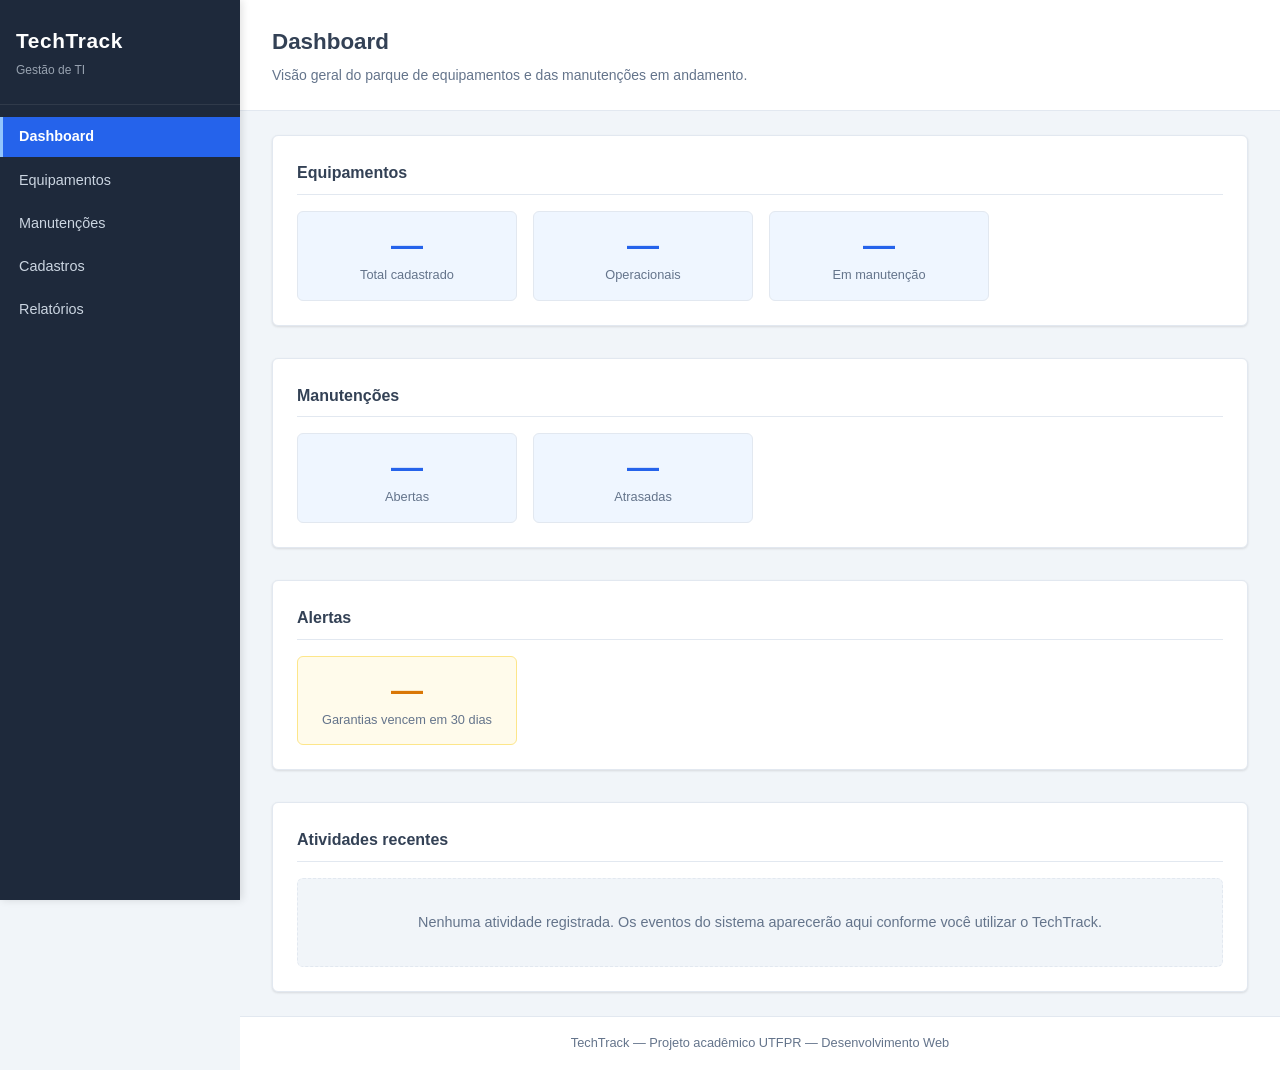
<file: index.html>
<!DOCTYPE html>
<html lang="pt-BR">
<head>
  <meta charset="UTF-8">
  <meta name="viewport" content="width=device-width, initial-scale=1.0">
  <meta name="description" content="TechTrack — Painel de controle com indicadores do parque de equipamentos de TI.">
  <title>Dashboard — TechTrack</title>
  <link rel="stylesheet" href="css/style.css">
</head>
<body>

  <!-- Navegação lateral principal -->
  <nav id="nav-principal" aria-label="Navegação principal">
    <header class="nav-cabecalho">
      <h1 class="nav-logo">TechTrack</h1>
      <p class="nav-subtitulo">Gestão de TI</p>
    </header>

    <ul class="nav-lista">
      <li class="nav-item">
        <a href="index.html" class="nav-link" aria-current="page">
          Dashboard
        </a>
      </li>
      <li class="nav-item">
        <a href="equipamentos.html" class="nav-link">
          Equipamentos
        </a>
      </li>
      <li class="nav-item">
        <a href="manutencoes.html" class="nav-link">
          Manutenções
        </a>
      </li>
      <li class="nav-item">
        <a href="cadastros.html" class="nav-link">
          Cadastros
        </a>
      </li>
      <li class="nav-item">
        <a href="relatorios.html" class="nav-link">
          Relatórios
        </a>
      </li>
    </ul>
  </nav>

  <!-- Área principal da página -->
  <div class="pagina-wrapper">

    <header class="pagina-cabecalho">
      <h2 class="pagina-titulo">Dashboard</h2>
      <p class="pagina-descricao">Visão geral do parque de equipamentos e das manutenções em andamento.</p>
    </header>

    <main id="conteudo-principal">

      <!-- Indicadores de equipamentos -->
      <section id="indicadores-equipamentos" aria-labelledby="titulo-equip">
        <h3 id="titulo-equip">Equipamentos</h3>

        <ul class="lista-indicadores">
          <li class="card-indicador">
            <span class="indicador-valor" id="total-equipamentos">—</span>
            <span class="indicador-label">Total cadastrado</span>
          </li>
          <li class="card-indicador">
            <span class="indicador-valor" id="total-operacionais">—</span>
            <span class="indicador-label">Operacionais</span>
          </li>
          <li class="card-indicador">
            <span class="indicador-valor" id="total-em-manutencao">—</span>
            <span class="indicador-label">Em manutenção</span>
          </li>
        </ul>
      </section>

      <!-- Indicadores de manutenções -->
      <section id="indicadores-manutencoes" aria-labelledby="titulo-manut">
        <h3 id="titulo-manut">Manutenções</h3>

        <ul class="lista-indicadores">
          <li class="card-indicador">
            <span class="indicador-valor" id="total-manut-abertas">—</span>
            <span class="indicador-label">Abertas</span>
          </li>
          <li class="card-indicador">
            <span class="indicador-valor" id="total-manut-atrasadas">—</span>
            <span class="indicador-label">Atrasadas</span>
          </li>
        </ul>
      </section>

      <!-- Alertas -->
      <section id="alertas" aria-labelledby="titulo-alertas">
        <h3 id="titulo-alertas">Alertas</h3>

        <ul class="lista-indicadores">
          <li class="card-indicador">
            <span class="indicador-valor" id="total-garantias-vencendo">—</span>
            <span class="indicador-label">Garantias vencem em 30 dias</span>
          </li>
        </ul>
      </section>

      <!-- Atividades recentes -->
      <section id="atividades-recentes" aria-labelledby="titulo-atividades">
        <h3 id="titulo-atividades">Atividades recentes</h3>

        <p class="estado-vazio" id="msg-sem-atividades">
          Nenhuma atividade registrada. Os eventos do sistema aparecerão aqui conforme você utilizar o TechTrack.
        </p>

        <!-- A lista de eventos será inserida pelo dashboard.js -->
        <ul class="lista-eventos" id="lista-eventos" aria-live="polite"></ul>
      </section>

    </main>

    <footer class="pagina-rodape">
      <p>TechTrack &mdash; Projeto acadêmico UTFPR &mdash; Desenvolvimento Web</p>
    </footer>

  </div><!-- fim .pagina-wrapper -->

  <script src="js/dados.js" defer></script>
  <script src="js/funcoes.js" defer></script>
  <script src="js/armazenamento.js" defer></script>
  <!-- dashboard.js será adicionado na Etapa 07 -->
</body>
</html>
</file>
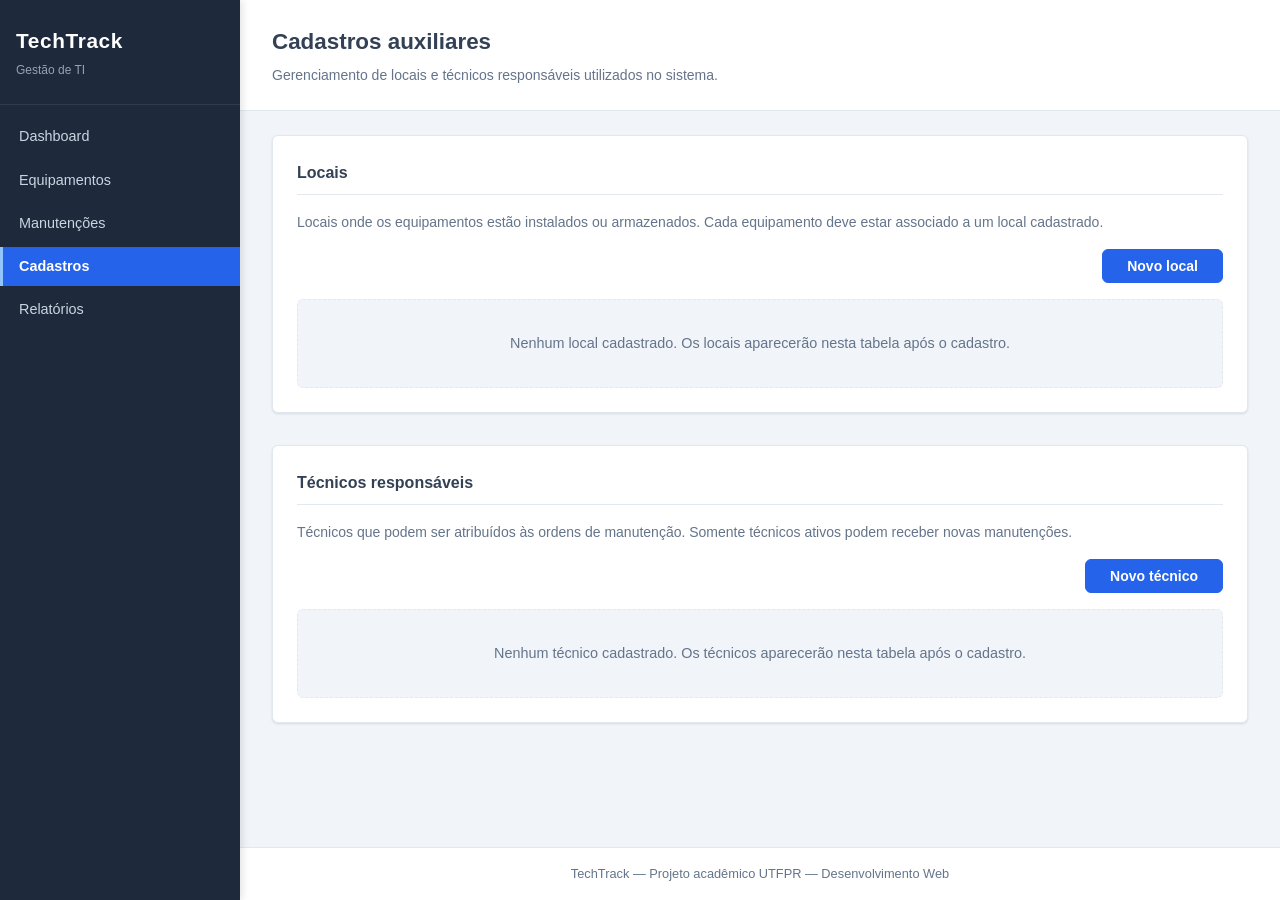
<file: cadastros.html>
<!DOCTYPE html>
<html lang="pt-BR">
<head>
  <meta charset="UTF-8">
  <meta name="viewport" content="width=device-width, initial-scale=1.0">
  <meta name="description" content="TechTrack — Gerenciamento de locais e técnicos responsáveis.">
  <title>Cadastros — TechTrack</title>
  <link rel="stylesheet" href="css/style.css">
</head>
<body>

  <!-- Navegação lateral principal -->
  <nav id="nav-principal" aria-label="Navegação principal">
    <header class="nav-cabecalho">
      <h1 class="nav-logo">TechTrack</h1>
      <p class="nav-subtitulo">Gestão de TI</p>
    </header>

    <ul class="nav-lista">
      <li class="nav-item">
        <a href="index.html" class="nav-link">
          Dashboard
        </a>
      </li>
      <li class="nav-item">
        <a href="equipamentos.html" class="nav-link">
          Equipamentos
        </a>
      </li>
      <li class="nav-item">
        <a href="manutencoes.html" class="nav-link">
          Manutenções
        </a>
      </li>
      <li class="nav-item">
        <a href="cadastros.html" class="nav-link" aria-current="page">
          Cadastros
        </a>
      </li>
      <li class="nav-item">
        <a href="relatorios.html" class="nav-link">
          Relatórios
        </a>
      </li>
    </ul>
  </nav>

  <!-- Área principal da página -->
  <div class="pagina-wrapper">

    <header class="pagina-cabecalho">
      <h2 class="pagina-titulo">Cadastros auxiliares</h2>
      <p class="pagina-descricao">Gerenciamento de locais e técnicos responsáveis utilizados no sistema.</p>
    </header>

    <main id="conteudo-principal">

      <!-- ================================================================ -->
      <!-- SEÇÃO: Locais                                                     -->
      <!-- ================================================================ -->
      <section id="secao-locais" aria-labelledby="titulo-locais">
        <h3 id="titulo-locais">Locais</h3>
        <p class="secao-descricao">
          Locais onde os equipamentos estão instalados ou armazenados.
          Cada equipamento deve estar associado a um local cadastrado.
        </p>

        <!-- Mensagem de feedback das operações de locais -->
        <p
          id="feedback-locais"
          class="mensagem-feedback"
          role="status"
          aria-live="polite"
          hidden
        ></p>

        <!-- Ações da seção de locais -->
        <div class="secao-acoes">
          <button type="button" id="btn-novo-local">
            Novo local
          </button>
        </div>

        <!-- Estado vazio -->
        <p class="estado-vazio" id="msg-sem-locais">
          Nenhum local cadastrado. Os locais aparecerão nesta tabela após o cadastro.
        </p>

        <!-- Tabela de locais -->
        <div class="tabela-wrapper" id="wrapper-tabela-locais" hidden>
          <table id="tabela-locais">
            <thead>
              <tr>
                <th scope="col">Nome</th>
                <th scope="col">Descrição</th>
                <th scope="col">Equipamentos</th>
                <th scope="col">Ações</th>
              </tr>
            </thead>
            <tbody id="corpo-tabela-locais">
              <!-- Linhas inseridas pelo JavaScript -->
            </tbody>
          </table>
        </div>

        <!-- Painel de formulário de local -->
        <section id="painel-formulario-local" aria-labelledby="titulo-form-local" hidden>
          <h4 id="titulo-form-local">Cadastrar local</h4>

          <form id="form-local" novalidate>
            <!-- Campo oculto para armazenar o ID durante edição -->
            <input type="hidden" id="local-id" value="">

            <div class="grupo-campo">
              <label for="local-nome">Nome <span aria-hidden="true">*</span></label>
              <input
                type="text"
                id="local-nome"
                name="local-nome"
                autocomplete="off"
                maxlength="100"
                required
                aria-required="true"
                aria-describedby="local-nome-erro"
              >
              <span class="campo-erro" id="local-nome-erro" aria-live="polite"></span>
            </div>

            <div class="grupo-campo">
              <label for="local-descricao">Descrição</label>
              <textarea
                id="local-descricao"
                name="local-descricao"
                rows="3"
                maxlength="300"
              ></textarea>
            </div>

            <div class="form-acoes">
              <button type="submit" id="btn-salvar-local">Salvar</button>
              <button type="button" id="btn-cancelar-local" class="btn-secundario">Cancelar</button>
            </div>
          </form>
        </section>
      </section>

      <!-- ================================================================ -->
      <!-- SEÇÃO: Técnicos                                                   -->
      <!-- ================================================================ -->
      <section id="secao-tecnicos" aria-labelledby="titulo-tecnicos">
        <h3 id="titulo-tecnicos">Técnicos responsáveis</h3>
        <p class="secao-descricao">
          Técnicos que podem ser atribuídos às ordens de manutenção.
          Somente técnicos ativos podem receber novas manutenções.
        </p>

        <!-- Mensagem de feedback das operações de técnicos -->
        <p
          id="feedback-tecnicos"
          class="mensagem-feedback"
          role="status"
          aria-live="polite"
          hidden
        ></p>

        <!-- Ações da seção de técnicos -->
        <div class="secao-acoes">
          <button type="button" id="btn-novo-tecnico">
            Novo técnico
          </button>
        </div>

        <!-- Estado vazio -->
        <p class="estado-vazio" id="msg-sem-tecnicos">
          Nenhum técnico cadastrado. Os técnicos aparecerão nesta tabela após o cadastro.
        </p>

        <!-- Tabela de técnicos -->
        <div class="tabela-wrapper" id="wrapper-tabela-tecnicos" hidden>
          <table id="tabela-tecnicos">
            <thead>
              <tr>
                <th scope="col">Nome</th>
                <th scope="col">Contato</th>
                <th scope="col">Situação</th>
                <th scope="col">Manutenções</th>
                <th scope="col">Ações</th>
              </tr>
            </thead>
            <tbody id="corpo-tabela-tecnicos">
              <!-- Linhas inseridas pelo JavaScript -->
            </tbody>
          </table>
        </div>

        <!-- Painel de formulário de técnico -->
        <section id="painel-formulario-tecnico" aria-labelledby="titulo-form-tecnico" hidden>
          <h4 id="titulo-form-tecnico">Cadastrar técnico</h4>

          <form id="form-tecnico" novalidate>
            <!-- Campo oculto para armazenar o ID durante edição -->
            <input type="hidden" id="tecnico-id" value="">

            <div class="grupo-campo">
              <label for="tecnico-nome">Nome <span aria-hidden="true">*</span></label>
              <input
                type="text"
                id="tecnico-nome"
                name="tecnico-nome"
                autocomplete="off"
                maxlength="100"
                required
                aria-required="true"
                aria-describedby="tecnico-nome-erro"
              >
              <span class="campo-erro" id="tecnico-nome-erro" aria-live="polite"></span>
            </div>

            <div class="grupo-campo">
              <label for="tecnico-contato">Contato</label>
              <input
                type="text"
                id="tecnico-contato"
                name="tecnico-contato"
                autocomplete="off"
                maxlength="100"
                placeholder="E-mail ou telefone"
              >
            </div>

            <div class="form-acoes">
              <button type="submit" id="btn-salvar-tecnico">Salvar</button>
              <button type="button" id="btn-cancelar-tecnico" class="btn-secundario">Cancelar</button>
            </div>
          </form>
        </section>
      </section>

    </main>

    <footer class="pagina-rodape">
      <p>TechTrack &mdash; Projeto acadêmico UTFPR &mdash; Desenvolvimento Web</p>
    </footer>

  </div><!-- fim .pagina-wrapper -->

  <script src="js/dados.js" defer></script>
  <script src="js/funcoes.js" defer></script>
  <script src="js/armazenamento.js" defer></script>
  <script src="js/cadastros.js" defer></script>
</body>
</html>
</file>
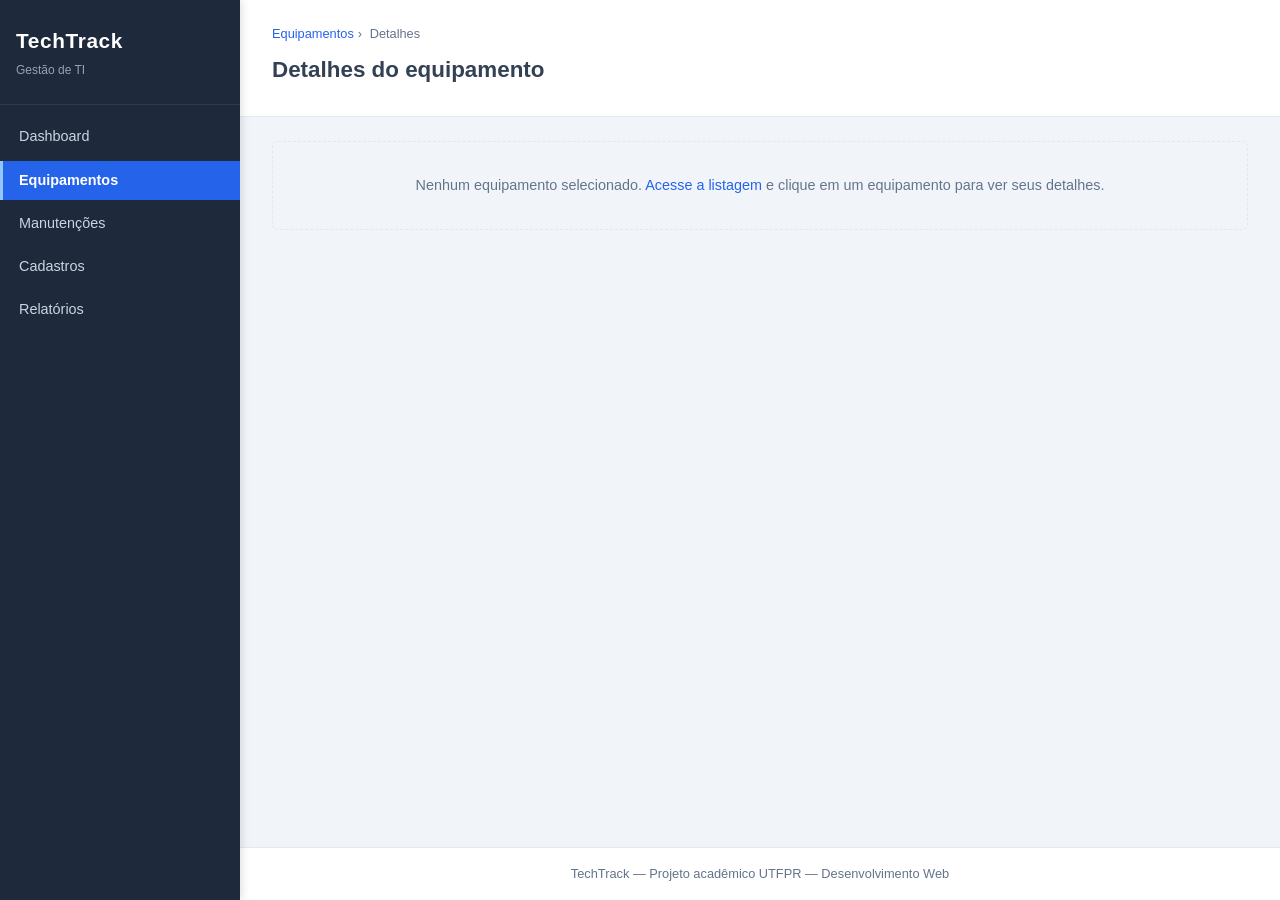
<file: equipamento.html>
<!DOCTYPE html>
<html lang="pt-BR">
<head>
  <meta charset="UTF-8">
  <meta name="viewport" content="width=device-width, initial-scale=1.0">
  <meta name="description" content="TechTrack — Detalhes, histórico e manutenções de um equipamento.">
  <title>Detalhes do equipamento — TechTrack</title>
  <link rel="stylesheet" href="css/style.css">
</head>
<body>

  <!-- Navegação lateral principal -->
  <!-- Equipamentos marcado como ativo pois esta página faz parte dessa seção -->
  <nav id="nav-principal" aria-label="Navegação principal">
    <header class="nav-cabecalho">
      <h1 class="nav-logo">TechTrack</h1>
      <p class="nav-subtitulo">Gestão de TI</p>
    </header>

    <ul class="nav-lista">
      <li class="nav-item">
        <a href="index.html" class="nav-link">
          Dashboard
        </a>
      </li>
      <li class="nav-item">
        <!-- aria-current="page" aplicado aqui pois esta página pertence à seção Equipamentos -->
        <a href="equipamentos.html" class="nav-link" aria-current="page">
          Equipamentos
        </a>
      </li>
      <li class="nav-item">
        <a href="manutencoes.html" class="nav-link">
          Manutenções
        </a>
      </li>
      <li class="nav-item">
        <a href="cadastros.html" class="nav-link">
          Cadastros
        </a>
      </li>
      <li class="nav-item">
        <a href="relatorios.html" class="nav-link">
          Relatórios
        </a>
      </li>
    </ul>
  </nav>

  <!-- Área principal da página -->
  <div class="pagina-wrapper">

    <header class="pagina-cabecalho">
      <nav aria-label="Caminho de navegação">
        <ol class="breadcrumb">
          <li class="breadcrumb-item">
            <a href="equipamentos.html">Equipamentos</a>
          </li>
          <li class="breadcrumb-item breadcrumb-atual" aria-current="location">
            Detalhes
          </li>
        </ol>
      </nav>

      <h2 class="pagina-titulo" id="titulo-equipamento">Detalhes do equipamento</h2>
    </header>

    <main id="conteudo-principal">

      <!-- Mensagem de estado inicial — exibida quando nenhum equipamento está selecionado -->
      <section id="msg-selecionar-equipamento" aria-labelledby="titulo-selecionar">
        <h3 id="titulo-selecionar" class="sr-only">Instruções</h3>
        <p class="estado-vazio">
          Nenhum equipamento selecionado.
          <a href="equipamentos.html">Acesse a listagem</a> e clique em um equipamento para ver seus detalhes.
        </p>
      </section>

      <!-- Conteúdo dos detalhes — exibido pelo equipamentos.js quando um equipamento for carregado -->
      <article id="detalhes-equipamento" aria-labelledby="titulo-equipamento" hidden>

        <!-- Identificação -->
        <section id="secao-identificacao" aria-labelledby="titulo-identificacao">
          <h3 id="titulo-identificacao">Identificação</h3>

          <dl class="lista-dados">
            <dt>Patrimônio</dt>
            <dd id="dado-patrimonio">—</dd>

            <dt>Fabricante</dt>
            <dd id="dado-fabricante">—</dd>

            <dt>Modelo</dt>
            <dd id="dado-modelo">—</dd>

            <dt>Categoria</dt>
            <dd id="dado-categoria">—</dd>

            <dt>Número de série</dt>
            <dd id="dado-numero-serie">—</dd>
          </dl>
        </section>

        <!-- Localização -->
        <section id="secao-localizacao" aria-labelledby="titulo-localizacao">
          <h3 id="titulo-localizacao">Localização</h3>

          <dl class="lista-dados">
            <dt>Local atual</dt>
            <dd id="dado-local">—</dd>
          </dl>
        </section>

        <!-- Situação -->
        <section id="secao-situacao" aria-labelledby="titulo-situacao">
          <h3 id="titulo-situacao">Situação</h3>

          <dl class="lista-dados">
            <dt>Situação administrativa</dt>
            <dd id="dado-situacao-administrativa">—</dd>

            <dt>Situação operacional</dt>
            <dd id="dado-situacao-operacional">—</dd>

            <dt>Data de aquisição</dt>
            <dd id="dado-data-aquisicao">—</dd>

            <dt>Garantia até</dt>
            <dd id="dado-data-garantia">—</dd>
          </dl>
        </section>

        <!-- Manutenções relacionadas -->
        <section id="secao-manutencoes" aria-labelledby="titulo-manut-equip">
          <h3 id="titulo-manut-equip">Manutenções</h3>

          <p class="estado-vazio" id="msg-sem-manutencoes-equip">
            Nenhuma manutenção registrada para este equipamento.
          </p>

          <div class="tabela-wrapper" id="wrapper-tabela-manutencoes-equip" hidden>
            <table id="tabela-manutencoes-equip">
              <thead>
                <tr>
                  <th scope="col">Tipo</th>
                  <th scope="col">Descrição</th>
                  <th scope="col">Técnico</th>
                  <th scope="col">Prazo</th>
                  <th scope="col">Situação</th>
                </tr>
              </thead>
              <tbody id="corpo-tabela-manutencoes-equip">
                <!-- Linhas inseridas pelo JavaScript -->
              </tbody>
            </table>
          </div>
        </section>

        <!-- Histórico do equipamento -->
        <section id="secao-historico" aria-labelledby="titulo-historico-equip">
          <h3 id="titulo-historico-equip">Histórico</h3>

          <p class="estado-vazio" id="msg-sem-historico-equip">
            Nenhum evento registrado para este equipamento.
          </p>

          <ul class="lista-eventos" id="lista-historico-equip" aria-live="polite">
            <!-- Eventos inseridos pelo JavaScript -->
          </ul>
        </section>

      </article><!-- fim #detalhes-equipamento -->

    </main>

    <footer class="pagina-rodape">
      <p>TechTrack &mdash; Projeto acadêmico UTFPR &mdash; Desenvolvimento Web</p>
    </footer>

  </div><!-- fim .pagina-wrapper -->

  <script src="js/dados.js" defer></script>
  <script src="js/funcoes.js" defer></script>
  <script src="js/armazenamento.js" defer></script>
  <!-- equipamentos.js será adicionado na Etapa 04 -->
</body>
</html>
</file>
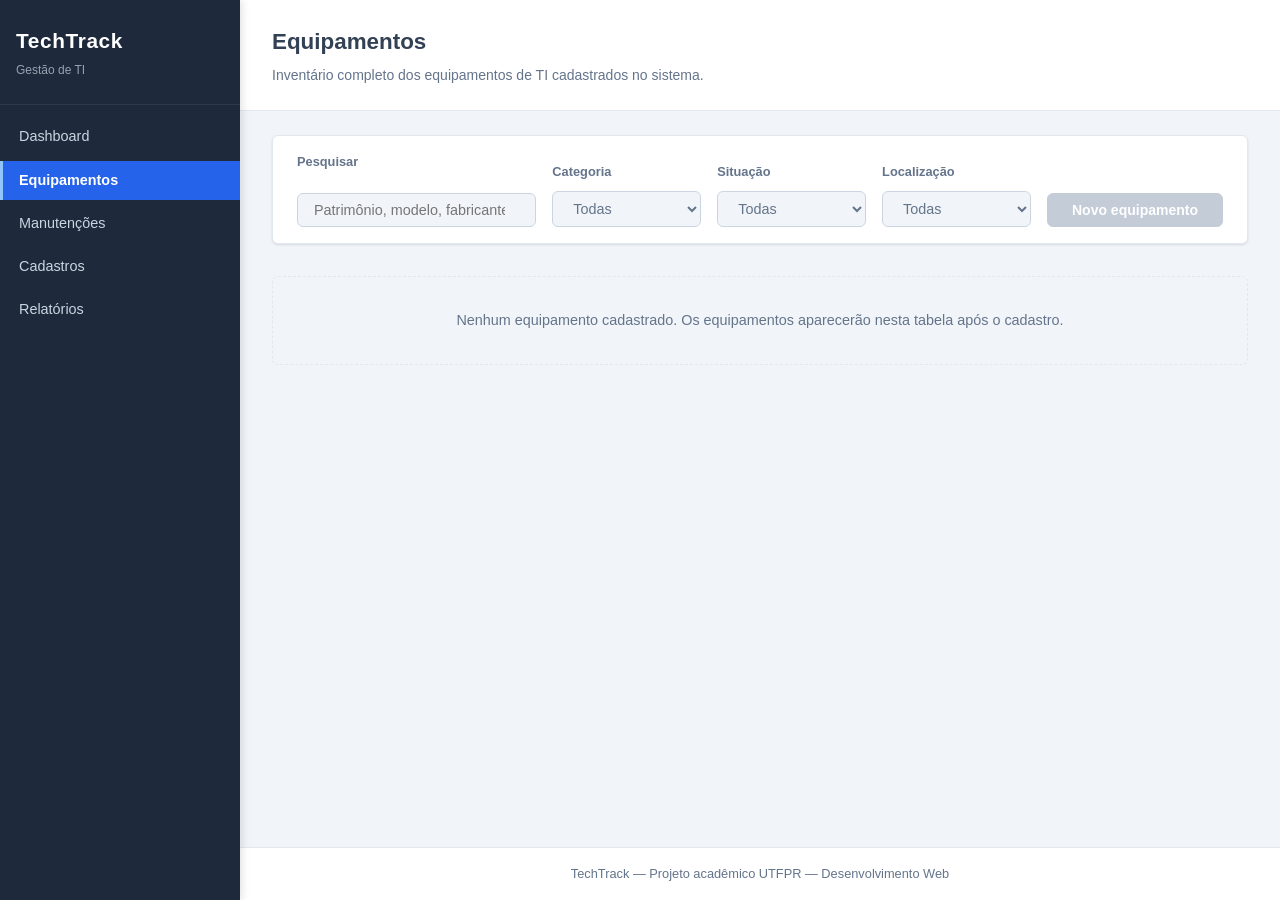
<file: equipamentos.html>
<!DOCTYPE html>
<html lang="pt-BR">
<head>
  <meta charset="UTF-8">
  <meta name="viewport" content="width=device-width, initial-scale=1.0">
  <meta name="description" content="TechTrack — Inventário de equipamentos de TI com pesquisa e filtros.">
  <title>Equipamentos — TechTrack</title>
  <link rel="stylesheet" href="css/style.css">
</head>
<body>

  <!-- Navegação lateral principal -->
  <nav id="nav-principal" aria-label="Navegação principal">
    <header class="nav-cabecalho">
      <h1 class="nav-logo">TechTrack</h1>
      <p class="nav-subtitulo">Gestão de TI</p>
    </header>

    <ul class="nav-lista">
      <li class="nav-item">
        <a href="index.html" class="nav-link">
          Dashboard
        </a>
      </li>
      <li class="nav-item">
        <a href="equipamentos.html" class="nav-link" aria-current="page">
          Equipamentos
        </a>
      </li>
      <li class="nav-item">
        <a href="manutencoes.html" class="nav-link">
          Manutenções
        </a>
      </li>
      <li class="nav-item">
        <a href="cadastros.html" class="nav-link">
          Cadastros
        </a>
      </li>
      <li class="nav-item">
        <a href="relatorios.html" class="nav-link">
          Relatórios
        </a>
      </li>
    </ul>
  </nav>

  <!-- Área principal da página -->
  <div class="pagina-wrapper">

    <header class="pagina-cabecalho">
      <h2 class="pagina-titulo">Equipamentos</h2>
      <p class="pagina-descricao">Inventário completo dos equipamentos de TI cadastrados no sistema.</p>
    </header>

    <main id="conteudo-principal">

      <!-- Barra de ações: pesquisa, filtros e botão de novo cadastro -->
      <section id="barra-acoes" aria-labelledby="titulo-acoes">
        <h3 id="titulo-acoes" class="sr-only">Pesquisa e filtros</h3>

        <div class="acoes-busca">
          <label for="campo-busca">Pesquisar</label>
          <input
            type="search"
            id="campo-busca"
            name="busca"
            placeholder="Patrimônio, modelo, fabricante ou número de série…"
            autocomplete="off"
            disabled
          >
        </div>

        <div class="acoes-filtros">
          <div class="campo-filtro">
            <label for="filtro-categoria">Categoria</label>
            <select id="filtro-categoria" name="filtro-categoria" disabled>
              <option value="">Todas</option>
              <option value="desktop">Desktop</option>
              <option value="notebook">Notebook</option>
              <option value="impressora">Impressora</option>
              <option value="servidor">Servidor</option>
              <option value="outro">Outro</option>
            </select>
          </div>

          <div class="campo-filtro">
            <label for="filtro-situacao">Situação</label>
            <select id="filtro-situacao" name="filtro-situacao" disabled>
              <option value="">Todas</option>
              <option value="operacional">Operacional</option>
              <option value="em_manutencao">Em manutenção</option>
              <option value="inativo">Inativo</option>
              <option value="descartado">Descartado</option>
            </select>
          </div>

          <div class="campo-filtro">
            <label for="filtro-local">Localização</label>
            <select id="filtro-local" name="filtro-local" disabled>
              <option value="">Todas</option>
            </select>
          </div>
        </div>

        <!-- Botão sem comportamento nesta etapa — JavaScript será adicionado na Etapa 04 -->
        <div class="acoes-botoes">
          <button type="button" id="btn-novo-equipamento" disabled>
            Novo equipamento
          </button>
        </div>
      </section>

      <!-- Tabela de equipamentos -->
      <section id="secao-tabela-equipamentos" aria-labelledby="titulo-tabela-equip">
        <h3 id="titulo-tabela-equip" class="sr-only">Lista de equipamentos</h3>

        <!-- Estado vazio — exibido enquanto não houver equipamentos cadastrados -->
        <p class="estado-vazio" id="msg-sem-equipamentos">
          Nenhum equipamento cadastrado. Os equipamentos aparecerão nesta tabela após o cadastro.
        </p>

        <!-- Tabela — será preenchida e exibida pelo equipamentos.js -->
        <div class="tabela-wrapper" id="wrapper-tabela-equipamentos" hidden>
          <table id="tabela-equipamentos">
            <thead>
              <tr>
                <th scope="col">Patrimônio</th>
                <th scope="col">Equipamento</th>
                <th scope="col">Categoria</th>
                <th scope="col">Localização</th>
                <th scope="col">Situação</th>
                <th scope="col">Ações</th>
              </tr>
            </thead>
            <tbody id="corpo-tabela-equipamentos">
              <!-- Linhas inseridas pelo JavaScript -->
            </tbody>
          </table>
        </div>
      </section>

      <!-- Painel de formulário — aparece ao criar ou editar um equipamento -->
      <!-- Será controlado pelo equipamentos.js na Etapa 04 -->
      <section id="painel-formulario-equipamento" aria-labelledby="titulo-form-equip" hidden>
        <h3 id="titulo-form-equip">Cadastrar equipamento</h3>
        <p>O formulário de cadastro e edição de equipamentos será implementado na Etapa 04.</p>
      </section>

    </main>

    <footer class="pagina-rodape">
      <p>TechTrack &mdash; Projeto acadêmico UTFPR &mdash; Desenvolvimento Web</p>
    </footer>

  </div><!-- fim .pagina-wrapper -->

  <script src="js/dados.js" defer></script>
  <script src="js/funcoes.js" defer></script>
  <script src="js/armazenamento.js" defer></script>
  <!-- equipamentos.js será adicionado na Etapa 04 -->
</body>
</html>
</file>
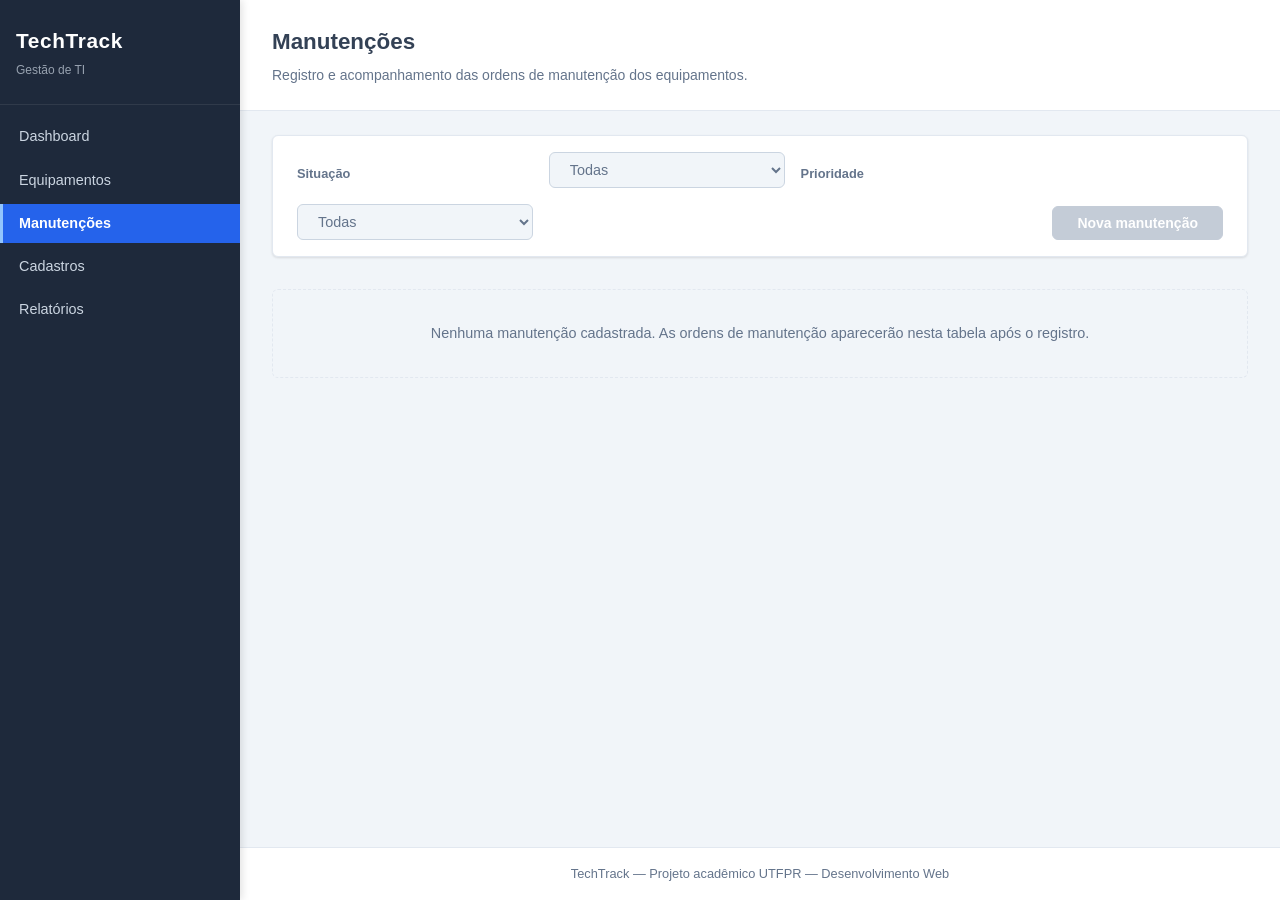
<file: manutencoes.html>
<!DOCTYPE html>
<html lang="pt-BR">
<head>
  <meta charset="UTF-8">
  <meta name="viewport" content="width=device-width, initial-scale=1.0">
  <meta name="description" content="TechTrack — Gerenciamento de ordens de manutenção de equipamentos de TI.">
  <title>Manutenções — TechTrack</title>
  <link rel="stylesheet" href="css/style.css">
</head>
<body>

  <!-- Navegação lateral principal -->
  <nav id="nav-principal" aria-label="Navegação principal">
    <header class="nav-cabecalho">
      <h1 class="nav-logo">TechTrack</h1>
      <p class="nav-subtitulo">Gestão de TI</p>
    </header>

    <ul class="nav-lista">
      <li class="nav-item">
        <a href="index.html" class="nav-link">
          Dashboard
        </a>
      </li>
      <li class="nav-item">
        <a href="equipamentos.html" class="nav-link">
          Equipamentos
        </a>
      </li>
      <li class="nav-item">
        <a href="manutencoes.html" class="nav-link" aria-current="page">
          Manutenções
        </a>
      </li>
      <li class="nav-item">
        <a href="cadastros.html" class="nav-link">
          Cadastros
        </a>
      </li>
      <li class="nav-item">
        <a href="relatorios.html" class="nav-link">
          Relatórios
        </a>
      </li>
    </ul>
  </nav>

  <!-- Área principal da página -->
  <div class="pagina-wrapper">

    <header class="pagina-cabecalho">
      <h2 class="pagina-titulo">Manutenções</h2>
      <p class="pagina-descricao">Registro e acompanhamento das ordens de manutenção dos equipamentos.</p>
    </header>

    <main id="conteudo-principal">

      <!-- Barra de ações: filtros e botão de nova manutenção -->
      <section id="barra-acoes" aria-labelledby="titulo-acoes-manut">
        <h3 id="titulo-acoes-manut" class="sr-only">Filtros e ações</h3>

        <div class="acoes-filtros">
          <label for="filtro-estado-manut">Situação</label>
          <select id="filtro-estado-manut" name="filtro-estado-manut" disabled>
            <option value="">Todas</option>
            <option value="aberta">Aberta</option>
            <option value="em_andamento">Em andamento</option>
            <option value="concluida">Concluída</option>
            <option value="cancelada">Cancelada</option>
          </select>

          <label for="filtro-prioridade-manut">Prioridade</label>
          <select id="filtro-prioridade-manut" name="filtro-prioridade-manut" disabled>
            <option value="">Todas</option>
            <option value="critica">Crítica</option>
            <option value="alta">Alta</option>
            <option value="media">Média</option>
            <option value="baixa">Baixa</option>
          </select>
        </div>

        <!-- Botão sem comportamento nesta etapa — JavaScript será adicionado na Etapa 06 -->
        <div class="acoes-botoes">
          <button type="button" id="btn-nova-manutencao" disabled>
            Nova manutenção
          </button>
        </div>
      </section>

      <!-- Tabela de manutenções -->
      <section id="secao-tabela-manutencoes" aria-labelledby="titulo-tabela-manut">
        <h3 id="titulo-tabela-manut" class="sr-only">Lista de manutenções</h3>

        <!-- Estado vazio -->
        <p class="estado-vazio" id="msg-sem-manutencoes">
          Nenhuma manutenção cadastrada. As ordens de manutenção aparecerão nesta tabela após o registro.
        </p>

        <!-- Tabela — será preenchida e exibida pelo manutencoes.js -->
        <div class="tabela-wrapper" id="wrapper-tabela-manutencoes" hidden>
          <table id="tabela-manutencoes">
            <thead>
              <tr>
                <th scope="col">Equipamento</th>
                <th scope="col">Descrição</th>
                <th scope="col">Tipo</th>
                <th scope="col">Prioridade</th>
                <th scope="col">Técnico responsável</th>
                <th scope="col">Prazo</th>
                <th scope="col">Situação</th>
                <th scope="col">Ações</th>
              </tr>
            </thead>
            <tbody id="corpo-tabela-manutencoes">
              <!-- Linhas inseridas pelo JavaScript -->
            </tbody>
          </table>
        </div>
      </section>

      <!-- Painel de formulário — aparece ao criar ou editar uma manutenção -->
      <!-- Será controlado pelo manutencoes.js na Etapa 06 -->
      <section id="painel-formulario-manutencao" aria-labelledby="titulo-form-manut" hidden>
        <h3 id="titulo-form-manut">Registrar manutenção</h3>
        <p>O formulário de registro e edição de manutenções será implementado na Etapa 06.</p>
      </section>

    </main>

    <footer class="pagina-rodape">
      <p>TechTrack &mdash; Projeto acadêmico UTFPR &mdash; Desenvolvimento Web</p>
    </footer>

  </div><!-- fim .pagina-wrapper -->

  <script src="js/dados.js" defer></script>
  <script src="js/funcoes.js" defer></script>
  <script src="js/armazenamento.js" defer></script>
  <!-- manutencoes.js será adicionado na Etapa 06 -->
</body>
</html>
</file>
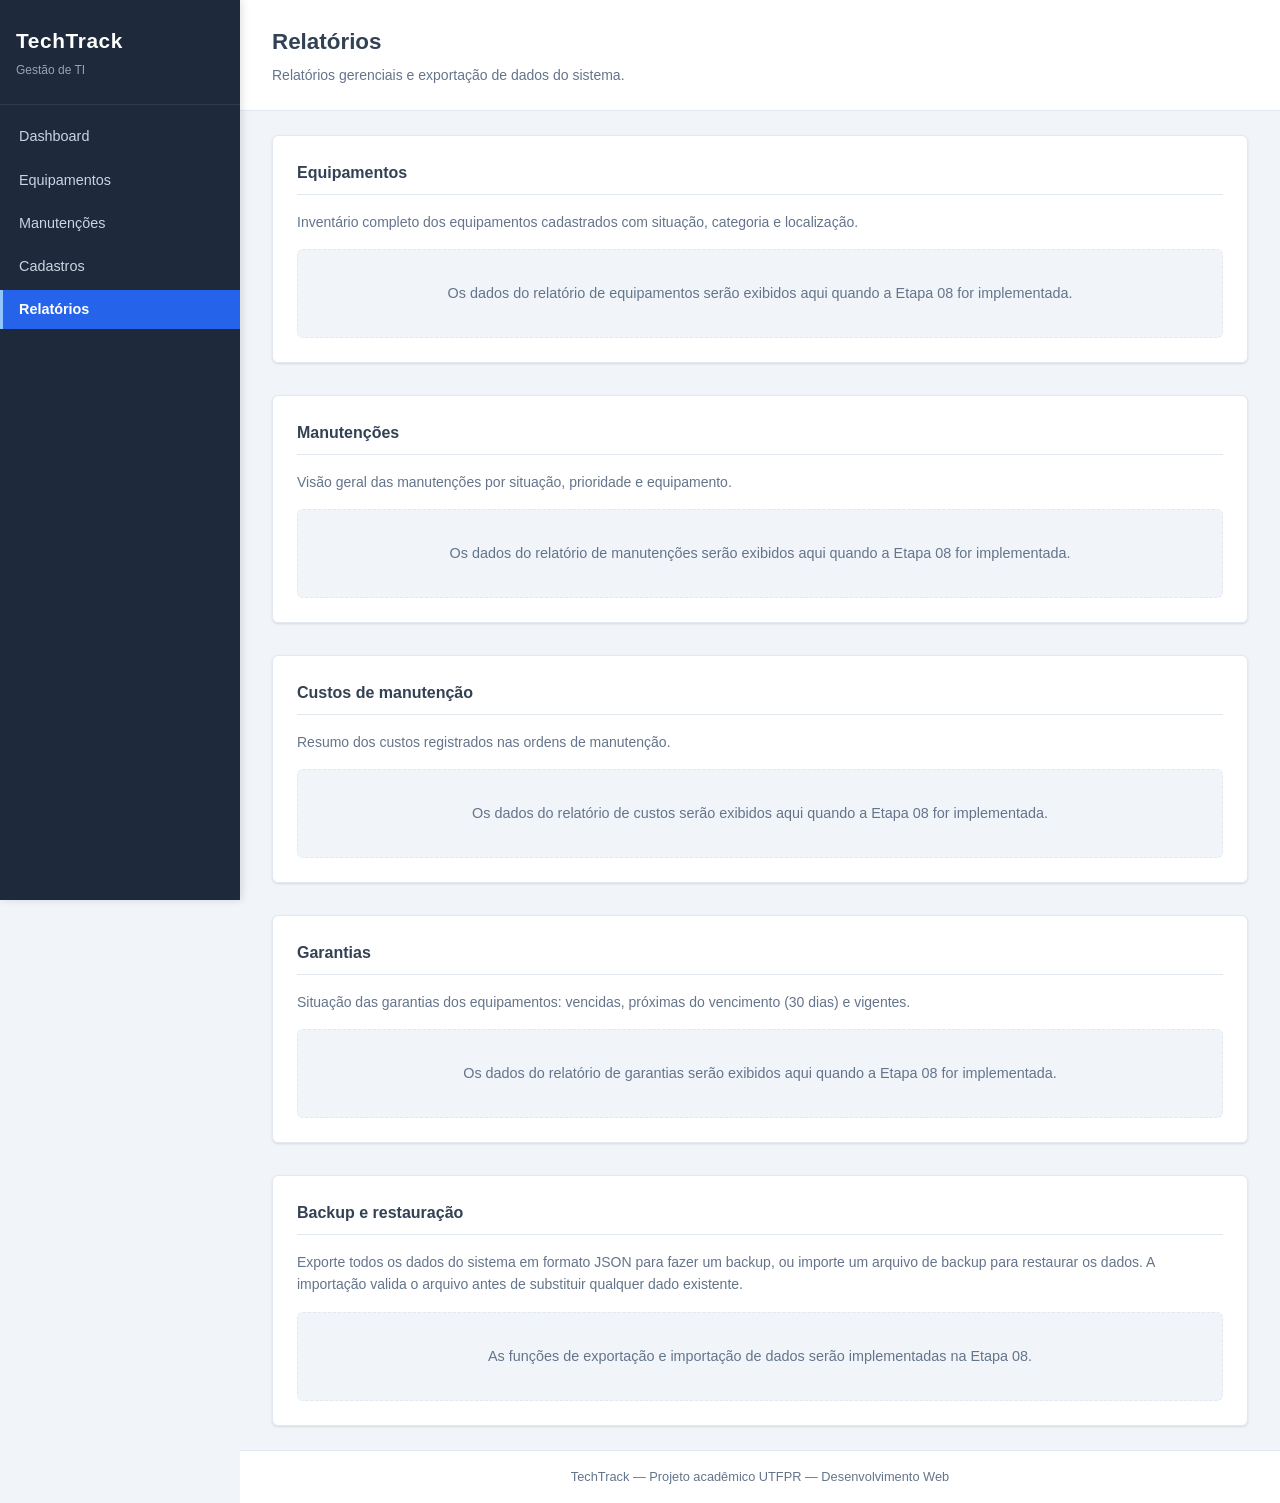
<file: relatorios.html>
<!DOCTYPE html>
<html lang="pt-BR">
<head>
  <meta charset="UTF-8">
  <meta name="viewport" content="width=device-width, initial-scale=1.0">
  <meta name="description" content="TechTrack — Relatórios de equipamentos, manutenções, custos e garantias. Backup dos dados.">
  <title>Relatórios — TechTrack</title>
  <link rel="stylesheet" href="css/style.css">
</head>
<body>

  <!-- Navegação lateral principal -->
  <nav id="nav-principal" aria-label="Navegação principal">
    <header class="nav-cabecalho">
      <h1 class="nav-logo">TechTrack</h1>
      <p class="nav-subtitulo">Gestão de TI</p>
    </header>

    <ul class="nav-lista">
      <li class="nav-item">
        <a href="index.html" class="nav-link">
          Dashboard
        </a>
      </li>
      <li class="nav-item">
        <a href="equipamentos.html" class="nav-link">
          Equipamentos
        </a>
      </li>
      <li class="nav-item">
        <a href="manutencoes.html" class="nav-link">
          Manutenções
        </a>
      </li>
      <li class="nav-item">
        <a href="cadastros.html" class="nav-link">
          Cadastros
        </a>
      </li>
      <li class="nav-item">
        <a href="relatorios.html" class="nav-link" aria-current="page">
          Relatórios
        </a>
      </li>
    </ul>
  </nav>

  <!-- Área principal da página -->
  <div class="pagina-wrapper">

    <header class="pagina-cabecalho">
      <h2 class="pagina-titulo">Relatórios</h2>
      <p class="pagina-descricao">Relatórios gerenciais e exportação de dados do sistema.</p>
    </header>

    <main id="conteudo-principal">

      <!-- ================================================================ -->
      <!-- SEÇÃO: Relatório de equipamentos                                  -->
      <!-- ================================================================ -->
      <section id="relatorio-equipamentos" aria-labelledby="titulo-rel-equip">
        <h3 id="titulo-rel-equip">Equipamentos</h3>
        <p class="secao-descricao">
          Inventário completo dos equipamentos cadastrados com situação, categoria e localização.
        </p>

        <p class="estado-vazio" id="msg-sem-dados-equip">
          Os dados do relatório de equipamentos serão exibidos aqui quando a Etapa 08 for implementada.
        </p>

        <div class="tabela-wrapper" id="wrapper-rel-equipamentos" hidden>
          <table id="tabela-rel-equipamentos">
            <thead>
              <tr>
                <th scope="col">Patrimônio</th>
                <th scope="col">Equipamento</th>
                <th scope="col">Categoria</th>
                <th scope="col">Localização</th>
                <th scope="col">Aquisição</th>
                <th scope="col">Garantia até</th>
                <th scope="col">Situação</th>
              </tr>
            </thead>
            <tbody id="corpo-rel-equipamentos">
              <!-- Linhas inseridas pelo JavaScript -->
            </tbody>
          </table>
        </div>
      </section>

      <!-- ================================================================ -->
      <!-- SEÇÃO: Relatório de manutenções                                   -->
      <!-- ================================================================ -->
      <section id="relatorio-manutencoes" aria-labelledby="titulo-rel-manut">
        <h3 id="titulo-rel-manut">Manutenções</h3>
        <p class="secao-descricao">
          Visão geral das manutenções por situação, prioridade e equipamento.
        </p>

        <p class="estado-vazio" id="msg-sem-dados-manut">
          Os dados do relatório de manutenções serão exibidos aqui quando a Etapa 08 for implementada.
        </p>

        <div class="tabela-wrapper" id="wrapper-rel-manutencoes" hidden>
          <table id="tabela-rel-manutencoes">
            <thead>
              <tr>
                <th scope="col">Equipamento</th>
                <th scope="col">Tipo</th>
                <th scope="col">Prioridade</th>
                <th scope="col">Técnico</th>
                <th scope="col">Prazo</th>
                <th scope="col">Situação</th>
              </tr>
            </thead>
            <tbody id="corpo-rel-manutencoes">
              <!-- Linhas inseridas pelo JavaScript -->
            </tbody>
          </table>
        </div>
      </section>

      <!-- ================================================================ -->
      <!-- SEÇÃO: Relatório de custos                                        -->
      <!-- ================================================================ -->
      <section id="relatorio-custos" aria-labelledby="titulo-rel-custos">
        <h3 id="titulo-rel-custos">Custos de manutenção</h3>
        <p class="secao-descricao">
          Resumo dos custos registrados nas ordens de manutenção.
        </p>

        <p class="estado-vazio" id="msg-sem-dados-custos">
          Os dados do relatório de custos serão exibidos aqui quando a Etapa 08 for implementada.
        </p>

        <div class="tabela-wrapper" id="wrapper-rel-custos" hidden>
          <table id="tabela-rel-custos">
            <thead>
              <tr>
                <th scope="col">Equipamento</th>
                <th scope="col">Descrição</th>
                <th scope="col">Conclusão</th>
                <th scope="col">Custo</th>
              </tr>
            </thead>
            <tbody id="corpo-rel-custos">
              <!-- Linhas inseridas pelo JavaScript -->
            </tbody>
          </table>
        </div>
      </section>

      <!-- ================================================================ -->
      <!-- SEÇÃO: Relatório de garantias                                     -->
      <!-- ================================================================ -->
      <section id="relatorio-garantias" aria-labelledby="titulo-rel-garantias">
        <h3 id="titulo-rel-garantias">Garantias</h3>
        <p class="secao-descricao">
          Situação das garantias dos equipamentos: vencidas, próximas do vencimento (30 dias) e vigentes.
        </p>

        <p class="estado-vazio" id="msg-sem-dados-garantias">
          Os dados do relatório de garantias serão exibidos aqui quando a Etapa 08 for implementada.
        </p>

        <div class="tabela-wrapper" id="wrapper-rel-garantias" hidden>
          <table id="tabela-rel-garantias">
            <thead>
              <tr>
                <th scope="col">Patrimônio</th>
                <th scope="col">Equipamento</th>
                <th scope="col">Garantia até</th>
                <th scope="col">Situação da garantia</th>
              </tr>
            </thead>
            <tbody id="corpo-rel-garantias">
              <!-- Linhas inseridas pelo JavaScript -->
            </tbody>
          </table>
        </div>
      </section>

      <!-- ================================================================ -->
      <!-- SEÇÃO: Backup e restauração                                       -->
      <!-- ================================================================ -->
      <section id="secao-backup" aria-labelledby="titulo-backup">
        <h3 id="titulo-backup">Backup e restauração</h3>
        <p class="secao-descricao">
          Exporte todos os dados do sistema em formato JSON para fazer um backup,
          ou importe um arquivo de backup para restaurar os dados.
          A importação valida o arquivo antes de substituir qualquer dado existente.
        </p>

        <p class="estado-vazio" id="msg-backup-pendente">
          As funções de exportação e importação de dados serão implementadas na Etapa 08.
        </p>

        <!-- Área de exportação — botão e link de download serão ativados pelo relatorios.js -->
        <div id="area-exportacao" hidden>
          <h4>Exportar dados</h4>
          <p>Gera um arquivo <code>techtrack-backup.json</code> com todos os dados atuais do sistema.</p>
          <button type="button" id="btn-exportar" disabled>Exportar backup</button>
        </div>

        <!-- Área de importação — campo de arquivo será ativado pelo relatorios.js -->
        <div id="area-importacao" hidden>
          <h4>Importar dados</h4>
          <p>
            Selecione um arquivo de backup gerado pelo TechTrack.
            O sistema validará o arquivo antes de qualquer alteração.
            Os dados atuais serão preservados caso o arquivo seja inválido.
          </p>
          <label for="campo-arquivo-backup">Arquivo de backup (.json)</label>
          <input type="file" id="campo-arquivo-backup" accept=".json" disabled>
          <button type="button" id="btn-importar" disabled>Importar backup</button>
        </div>
      </section>

    </main>

    <footer class="pagina-rodape">
      <p>TechTrack &mdash; Projeto acadêmico UTFPR &mdash; Desenvolvimento Web</p>
    </footer>

  </div><!-- fim .pagina-wrapper -->

  <script src="js/dados.js" defer></script>
  <script src="js/funcoes.js" defer></script>
  <script src="js/armazenamento.js" defer></script>
  <!-- relatorios.js será adicionado na Etapa 08 -->
</body>
</html>
</file>
<file: css/style.css>
/* ==========================================================================
   TechTrack — Folha de estilos principal
   Projeto acadêmico UTFPR — Desenvolvimento Web
   ==========================================================================

   Organização:
   1.  Reset e estilos gerais
   2.  Variáveis de cor e tipografia
   3.  Layout principal
   4.  Navegação
   5.  Cabeçalhos de página
   6.  Cards e indicadores (dashboard)
   7.  Formulários e controles
   8.  Tabelas
   9.  Detalhes do equipamento
   10. Mensagens e estados
   11. Rodapé
   12. Responsividade (tablets e celulares)
   ========================================================================== */


/* ==========================================================================
   1. RESET E ESTILOS GERAIS
   Zera margens e paddings padrão do navegador e define o box-sizing.
   ========================================================================== */

*,
*::before,
*::after {
  box-sizing: border-box;
  margin: 0;
  padding: 0;
}

html {
  font-size: 16px;
  scroll-behavior: smooth;
}

body {
  font-family: Arial, Helvetica, sans-serif;
  font-size: 0.95rem;
  line-height: 1.6;
  color: var(--cor-texto);
  background-color: var(--cor-fundo);
  /* Flexbox: coloca nav lateral e conteúdo lado a lado */
  display: flex;
  min-height: 100vh;
}

img {
  max-width: 100%;
  display: block;
}

a {
  color: var(--cor-azul);
  text-decoration: none;
}

a:hover {
  text-decoration: underline;
}

ul,
ol {
  list-style: none;
}

/* Garante que o atributo hidden do HTML seja sempre respeitado,
   mesmo quando outras regras CSS tentarem tornar o elemento visível */
[hidden] {
  display: none !important;
}

/* Textos visíveis apenas para leitores de tela */
.sr-only {
  position: absolute;
  width: 1px;
  height: 1px;
  padding: 0;
  margin: -1px;
  overflow: hidden;
  clip: rect(0, 0, 0, 0);
  white-space: nowrap;
  border: 0;
}


/* ==========================================================================
   2. VARIÁVEIS DE COR E TIPOGRAFIA
   Centralizadas em :root para facilitar manutenção e explicação.
   ========================================================================== */

:root {
  /* Paleta principal */
  --cor-fundo:        #F1F5F9;
  --cor-superficie:   #FFFFFF;
  --cor-azul:         #2563EB;
  --cor-azul-escuro:  #1E40AF;
  --cor-azul-suave:   #EFF6FF;
  --cor-borda:        #E2E8F0;

  /* Texto */
  --cor-texto:        #334155;
  --cor-texto-sec:    #64748B;

  /* Feedback */
  --cor-sucesso:      #16A34A;
  --cor-atencao:      #D97706;
  --cor-erro:         #DC2626;

  /* Cores de fundo para feedback */
  --cor-sucesso-bg:   #F0FDF4;
  --cor-atencao-bg:   #FFFBEB;
  --cor-erro-bg:      #FEF2F2;

  /* Navegação */
  --nav-largura:      240px;
  --nav-fundo:        #1E293B;
  --nav-texto:        #CBD5E1;
  --nav-ativo-bg:     #2563EB;
  --nav-ativo-texto:  #FFFFFF;
  --nav-hover-bg:     #334155;

  /* Espaçamentos */
  --espaco-xs:  0.25rem;   /*  4px */
  --espaco-sm:  0.5rem;    /*  8px */
  --espaco-md:  1rem;      /* 16px */
  --espaco-lg:  1.5rem;    /* 24px */
  --espaco-xl:  2rem;      /* 32px */

  /* Visuais */
  --raio-borda:    6px;
  --sombra-card:   0 1px 3px rgba(0, 0, 0, 0.08), 0 1px 2px rgba(0, 0, 0, 0.04);
  --sombra-nav:    2px 0 8px rgba(0, 0, 0, 0.12);
}


/* ==========================================================================
   3. LAYOUT PRINCIPAL
   Usa Flexbox para organizar nav lateral + área de conteúdo lado a lado.
   ========================================================================== */

/* Área que envolve o cabeçalho da página, main e footer */
.pagina-wrapper {
  flex: 1;                    /* Ocupa o espaço restante após a nav */
  display: flex;
  flex-direction: column;     /* Empilha cabeçalho, main e footer */
  min-width: 0;               /* Evita overflow em conteúdo grande */
  overflow-x: hidden;
}

/* Conteúdo principal: ocupa todo o espaço disponível entre cabeçalho e rodapé */
#conteudo-principal {
  flex: 1;
  padding: var(--espaco-lg) var(--espaco-xl);
  display: flex;
  flex-direction: column;
  gap: var(--espaco-xl);
}


/* ==========================================================================
   4. NAVEGAÇÃO LATERAL
   Menu fixo à esquerda com fundo escuro e links claros.
   ========================================================================== */

#nav-principal {
  width: var(--nav-largura);
  min-width: var(--nav-largura);
  background-color: var(--nav-fundo);
  box-shadow: var(--sombra-nav);
  display: flex;
  flex-direction: column;
  /* Fica fixo ao rolar a página principal */
  position: sticky;
  top: 0;
  height: 100vh;
  overflow-y: auto;
}

/* Cabeçalho interno da nav: logo e subtítulo */
.nav-cabecalho {
  padding: var(--espaco-lg) var(--espaco-md);
  border-bottom: 1px solid rgba(255, 255, 255, 0.08);
}

.nav-logo {
  font-size: 1.3rem;
  font-weight: bold;
  color: #FFFFFF;
  letter-spacing: 0.03em;
}

.nav-subtitulo {
  font-size: 0.75rem;
  color: var(--nav-texto);
  margin-top: var(--espaco-xs);
  opacity: 0.7;
}

/* Lista de links */
.nav-lista {
  padding: var(--espaco-sm) 0;
  flex: 1;
}

.nav-item {
  margin: var(--espaco-xs) 0;
}

.nav-link {
  display: block;
  padding: var(--espaco-sm) var(--espaco-md);
  color: var(--nav-texto);
  text-decoration: none;
  border-radius: 0;
  font-size: 0.9rem;
  transition: background-color 0.15s ease, color 0.15s ease;
  border-left: 3px solid transparent;
}

.nav-link:hover {
  background-color: var(--nav-hover-bg);
  color: #FFFFFF;
  text-decoration: none;
}

/* Link da página atual — estilo ativo */
.nav-link[aria-current="page"] {
  background-color: var(--nav-ativo-bg);
  color: var(--nav-ativo-texto);
  border-left-color: #93C5FD;
  font-weight: bold;
}

.nav-link[aria-current="page"]:hover {
  background-color: var(--cor-azul-escuro);
}


/* ==========================================================================
   5. CABEÇALHOS DE PÁGINA
   Faixa superior de cada página com título e descrição.
   ========================================================================== */

.pagina-cabecalho {
  padding: var(--espaco-lg) var(--espaco-xl);
  background-color: var(--cor-superficie);
  border-bottom: 1px solid var(--cor-borda);
}

.pagina-titulo {
  font-size: 1.4rem;
  font-weight: bold;
  color: var(--cor-texto);
  margin-bottom: var(--espaco-xs);
}

.pagina-descricao {
  font-size: 0.875rem;
  color: var(--cor-texto-sec);
}

/* Títulos de seção dentro do main */
#conteudo-principal h3 {
  font-size: 1rem;
  font-weight: bold;
  color: var(--cor-texto);
  margin-bottom: var(--espaco-md);
  padding-bottom: var(--espaco-sm);
  border-bottom: 1px solid var(--cor-borda);
}

.secao-descricao {
  font-size: 0.875rem;
  color: var(--cor-texto-sec);
  margin-bottom: var(--espaco-md);
}

/* Breadcrumb */
.breadcrumb {
  display: flex;
  flex-wrap: wrap;
  gap: var(--espaco-xs);
  align-items: center;
  margin-bottom: var(--espaco-sm);
  font-size: 0.8rem;
  color: var(--cor-texto-sec);
  list-style: none;
}

.breadcrumb-item + .breadcrumb-item::before {
  content: "›";
  margin-right: var(--espaco-xs);
  color: var(--cor-texto-sec);
}

.breadcrumb-item a {
  color: var(--cor-azul);
}

.breadcrumb-atual {
  color: var(--cor-texto-sec);
}


/* ==========================================================================
   6. CARDS E INDICADORES (DASHBOARD)
   Cards com um número grande e um rótulo descritivo.
   ========================================================================== */

/* Seção dos indicadores no dashboard */
#indicadores-equipamentos,
#indicadores-manutencoes,
#alertas {
  background-color: var(--cor-superficie);
  border: 1px solid var(--cor-borda);
  border-radius: var(--raio-borda);
  padding: var(--espaco-lg);
  box-shadow: var(--sombra-card);
}

/* Grade de cards dentro da seção
   auto-fit: colapsa colunas vazias, mantendo os cards compactos e agrupados
   minmax(140px, 220px): mínimo de 140px, máximo de 220px por card */
.lista-indicadores {
  display: grid;
  grid-template-columns: repeat(auto-fit, minmax(140px, 220px));
  gap: var(--espaco-md);
  list-style: none;
}

/* Card individual */
.card-indicador {
  background-color: var(--cor-azul-suave);
  border: 1px solid var(--cor-borda);
  border-radius: var(--raio-borda);
  padding: var(--espaco-md) var(--espaco-lg);
  display: flex;
  flex-direction: column;
  align-items: center;
  text-align: center;
  gap: var(--espaco-xs);
}

/* Número / valor do indicador */
.indicador-valor {
  font-size: 2rem;
  font-weight: bold;
  color: var(--cor-azul);
  line-height: 1.1;
}

/* Rótulo descritivo abaixo do número */
.indicador-label {
  font-size: 0.8rem;
  color: var(--cor-texto-sec);
  line-height: 1.3;
}

/* Alertas: destaque sutil diferente dos indicadores normais */
#alertas .card-indicador {
  background-color: var(--cor-atencao-bg);
  border-color: #FDE68A;
}

#alertas .indicador-valor {
  color: var(--cor-atencao);
}

/* Seção de atividades recentes */
#atividades-recentes {
  background-color: var(--cor-superficie);
  border: 1px solid var(--cor-borda);
  border-radius: var(--raio-borda);
  padding: var(--espaco-lg);
  box-shadow: var(--sombra-card);
}

/* Lista de eventos */
.lista-eventos {
  display: flex;
  flex-direction: column;
  gap: var(--espaco-sm);
}

.lista-eventos li {
  padding: var(--espaco-sm) var(--espaco-md);
  background-color: var(--cor-fundo);
  border-left: 3px solid var(--cor-azul);
  border-radius: 0 var(--raio-borda) var(--raio-borda) 0;
  font-size: 0.875rem;
  color: var(--cor-texto);
}


/* ==========================================================================
   7. FORMULÁRIOS E CONTROLES
   Estilização uniforme para inputs, selects, labels e botões.
   ========================================================================== */

/* Barra de ações: pesquisa + filtros + botão */
#barra-acoes {
  background-color: var(--cor-superficie);
  border: 1px solid var(--cor-borda);
  border-radius: var(--raio-borda);
  padding: var(--espaco-md) var(--espaco-lg);
  display: flex;
  flex-wrap: wrap;
  align-items: flex-end;
  gap: var(--espaco-md);
  box-shadow: var(--sombra-card);
}

.acoes-busca,
.acoes-filtros {
  display: flex;
  flex-wrap: wrap;
  align-items: flex-end;
  gap: var(--espaco-md);
  flex: 1;
}

.acoes-busca {
  min-width: 220px;
}

/* Filtros em grid: cada .campo-filtro ocupa uma coluna de tamanho igual */
.acoes-filtros {
  display: grid;
  grid-template-columns: repeat(3, minmax(130px, 1fr));
  align-items: end;
  flex: 2;
}

/* Agrupamento individual de label + select dentro dos filtros */
.campo-filtro {
  display: flex;
  flex-direction: column;
  gap: var(--espaco-xs);
}

.acoes-botoes {
  display: flex;
  align-items: flex-end;
  gap: var(--espaco-sm);
  margin-left: auto;
}

/* Ações dentro de seções (cadastros.html) */
.secao-acoes {
  display: flex;
  justify-content: flex-end;
  margin-bottom: var(--espaco-md);
}

/* Labels */
label {
  display: block;
  font-size: 0.8rem;
  font-weight: bold;
  color: var(--cor-texto-sec);
  margin-bottom: var(--espaco-xs);
}

/* Inputs e selects */
input[type="text"],
input[type="search"],
input[type="email"],
input[type="number"],
input[type="date"],
input[type="file"],
select,
textarea {
  display: block;
  width: 100%;
  padding: var(--espaco-sm) var(--espaco-md);
  font-family: inherit;
  font-size: 0.9rem;
  color: var(--cor-texto);
  background-color: var(--cor-superficie);
  border: 1px solid var(--cor-borda);
  border-radius: var(--raio-borda);
  outline: none;
  transition: border-color 0.15s ease, box-shadow 0.15s ease;
}

input[type="text"]:focus,
input[type="search"]:focus,
input[type="email"]:focus,
input[type="number"]:focus,
input[type="date"]:focus,
select:focus,
textarea:focus {
  border-color: var(--cor-azul);
  box-shadow: 0 0 0 3px rgba(37, 99, 235, 0.15);
}

/* Campos e controles desabilitados — claramente não interativos,
   mas com texto legível (evitar opacidade tão baixa que dificulte leitura) */
input:disabled,
select:disabled,
textarea:disabled {
  opacity: 1;
  cursor: not-allowed;
  background-color: #F1F5F9;
  color: var(--cor-texto-sec);
  border-color: #CBD5E1;
}

button:disabled {
  opacity: 0.55;
  cursor: not-allowed;
  background-color: #94A3B8;
  border-color: #94A3B8;
  color: #FFFFFF;
}

/* Botões */
button,
.btn {
  display: inline-flex;
  align-items: center;
  justify-content: center;
  gap: var(--espaco-xs);
  padding: var(--espaco-sm) var(--espaco-lg);
  font-family: inherit;
  font-size: 0.875rem;
  font-weight: bold;
  color: #FFFFFF;
  background-color: var(--cor-azul);
  border: 1px solid var(--cor-azul);
  border-radius: var(--raio-borda);
  cursor: pointer;
  text-decoration: none;
  transition: background-color 0.15s ease, border-color 0.15s ease;
  white-space: nowrap;
}

button:hover:not(:disabled),
.btn:hover {
  background-color: var(--cor-azul-escuro);
  border-color: var(--cor-azul-escuro);
  text-decoration: none;
}

button:focus-visible,
.btn:focus-visible,
input:focus-visible,
select:focus-visible,
a:focus-visible {
  outline: 3px solid var(--cor-azul);
  outline-offset: 2px;
}

/* Variante secundária (pode ser aplicada pelo JS futuramente) */
.btn-secundario {
  color: var(--cor-texto);
  background-color: var(--cor-superficie);
  border-color: var(--cor-borda);
}

.btn-secundario:hover:not(:disabled) {
  background-color: var(--cor-fundo);
  border-color: #94A3B8;
}

/* Variante de perigo */
.btn-perigo {
  background-color: var(--cor-erro);
  border-color: var(--cor-erro);
}

.btn-perigo:hover:not(:disabled) {
  background-color: #B91C1C;
  border-color: #B91C1C;
}

/* Campo de arquivo de backup */
input[type="file"] {
  padding: var(--espaco-sm);
  cursor: pointer;
}

/* Painel de formulário embutido */
#painel-formulario-equipamento,
#painel-formulario-manutencao,
#painel-formulario-local,
#painel-formulario-tecnico {
  background-color: var(--cor-superficie);
  border: 1px solid var(--cor-borda);
  border-radius: var(--raio-borda);
  padding: var(--espaco-lg);
  box-shadow: var(--sombra-card);
}

/* Áreas de exportação e importação de backup */
#area-exportacao,
#area-importacao {
  background-color: var(--cor-fundo);
  border: 1px solid var(--cor-borda);
  border-radius: var(--raio-borda);
  padding: var(--espaco-lg);
  display: flex;
  flex-direction: column;
  gap: var(--espaco-md);
}

#area-exportacao h4,
#area-importacao h4 {
  font-size: 0.95rem;
  font-weight: bold;
  color: var(--cor-texto);
}


/* ==========================================================================
   8. TABELAS
   Tabelas com bordas, cabeçalho destacado e linhas alternadas para leitura.
   ========================================================================== */

/* Wrapper permite rolagem horizontal em telas pequenas
   sem causar overflow na página inteira */
.tabela-wrapper {
  width: 100%;
  overflow-x: auto;
  border-radius: var(--raio-borda);
  border: 1px solid var(--cor-borda);
  box-shadow: var(--sombra-card);
}

table {
  width: 100%;
  border-collapse: collapse;
  background-color: var(--cor-superficie);
  font-size: 0.875rem;
}

/* Cabeçalho da tabela */
thead {
  background-color: var(--cor-fundo);
  border-bottom: 2px solid var(--cor-borda);
}

th {
  padding: var(--espaco-sm) var(--espaco-md);
  text-align: left;
  font-size: 0.8rem;
  font-weight: bold;
  color: var(--cor-texto-sec);
  white-space: nowrap;
}

/* Células de dados */
td {
  padding: var(--espaco-sm) var(--espaco-md);
  color: var(--cor-texto);
  border-bottom: 1px solid var(--cor-borda);
  vertical-align: middle;
}

/* Última linha sem borda inferior */
tbody tr:last-child td {
  border-bottom: none;
}

/* Linhas alternadas para facilitar a leitura */
tbody tr:nth-child(even) {
  background-color: #F8FAFC;
}

tbody tr:hover {
  background-color: var(--cor-azul-suave);
}


/* ==========================================================================
   9. DETALHES DO EQUIPAMENTO
   Estilos para o article de detalhes e as listas de definição (dl/dt/dd).
   ========================================================================== */

/* Container principal do artigo de detalhes */
#detalhes-equipamento {
  display: flex;
  flex-direction: column;
  gap: var(--espaco-lg);
}

/* Cada seção de detalhes (Identificação, Localização, Situação...) */
#detalhes-equipamento section {
  background-color: var(--cor-superficie);
  border: 1px solid var(--cor-borda);
  border-radius: var(--raio-borda);
  padding: var(--espaco-lg);
  box-shadow: var(--sombra-card);
}

/* Lista de dados: pares label / valor */
.lista-dados {
  display: grid;
  grid-template-columns: 1fr 2fr;
  gap: var(--espaco-sm) var(--espaco-md);
  align-items: baseline;
}

.lista-dados dt {
  font-size: 0.8rem;
  font-weight: bold;
  color: var(--cor-texto-sec);
}

.lista-dados dd {
  font-size: 0.9rem;
  color: var(--cor-texto);
}

/* Seções internas do artigo de detalhes não herdam o estilo do main h3 */
#detalhes-equipamento h3 {
  border-bottom: none;
  margin-bottom: var(--espaco-md);
  padding-bottom: 0;
  font-size: 0.95rem;
  color: var(--cor-azul-escuro);
}


/* ==========================================================================
   10. MENSAGENS E ESTADOS
   Mensagem de estado vazio, alertas de sucesso/erro e badges de situação.
   ========================================================================== */

/* Estado vazio: exibido quando não há dados */
.estado-vazio {
  padding: var(--espaco-xl);
  text-align: center;
  color: var(--cor-texto-sec);
  font-size: 0.9rem;
  background-color: var(--cor-fundo);
  border: 1px dashed var(--cor-borda);
  border-radius: var(--raio-borda);
}

.estado-vazio a {
  color: var(--cor-azul);
}

/* Seções de relatório — cada relatório é uma seção separada */
#relatorio-equipamentos,
#relatorio-manutencoes,
#relatorio-custos,
#relatorio-garantias {
  background-color: var(--cor-superficie);
  border: 1px solid var(--cor-borda);
  border-radius: var(--raio-borda);
  padding: var(--espaco-lg);
  box-shadow: var(--sombra-card);
}

/* Seção de backup */
#secao-backup {
  background-color: var(--cor-superficie);
  border: 1px solid var(--cor-borda);
  border-radius: var(--raio-borda);
  padding: var(--espaco-lg);
  box-shadow: var(--sombra-card);
}

/* Seções de locais e técnicos */
#secao-locais,
#secao-tecnicos {
  background-color: var(--cor-superficie);
  border: 1px solid var(--cor-borda);
  border-radius: var(--raio-borda);
  padding: var(--espaco-lg);
  box-shadow: var(--sombra-card);
}

/* Badges de situação — aplicados pelo JavaScript nas etapas futuras */
.badge {
  display: inline-block;
  padding: 0.15rem 0.6rem;
  border-radius: 999px;
  font-size: 0.75rem;
  font-weight: bold;
  white-space: nowrap;
}

.badge-operacional  { background-color: #DCFCE7; color: var(--cor-sucesso); }
.badge-manutencao   { background-color: #FEF9C3; color: #A16207; }
.badge-inativo      { background-color: #F1F5F9; color: var(--cor-texto-sec); }
.badge-descartado   { background-color: #FEE2E2; color: var(--cor-erro); }
.badge-aberta       { background-color: #DBEAFE; color: var(--cor-azul); }
.badge-andamento    { background-color: #FEF9C3; color: #A16207; }
.badge-concluida    { background-color: #DCFCE7; color: var(--cor-sucesso); }
.badge-cancelada    { background-color: #F1F5F9; color: var(--cor-texto-sec); }
.badge-critica      { background-color: #FEE2E2; color: var(--cor-erro); }
.badge-alta         { background-color: #FFEDD5; color: #C2410C; }
.badge-media        { background-color: #FEF9C3; color: #A16207; }
.badge-baixa        { background-color: #F1F5F9; color: var(--cor-texto-sec); }


/* ==========================================================================
   11. RODAPÉ
   Rodapé simples com texto centralizado.
   ========================================================================== */

.pagina-rodape {
  padding: var(--espaco-md) var(--espaco-xl);
  background-color: var(--cor-superficie);
  border-top: 1px solid var(--cor-borda);
  text-align: center;
  font-size: 0.8rem;
  color: var(--cor-texto-sec);
}


/* ==========================================================================
   12. RESPONSIVIDADE
   Breakpoints:
   - Desktop: 1024px e acima (layout padrão com nav lateral)
   - Tablet: 768px a 1023px
   - Celular: até 767px
   ========================================================================== */


/* --------------------------------------------------------------------------
   Tablet — de 768px a 1023px
   Reduz espaçamentos e mantém a nav lateral, porém mais estreita.
   -------------------------------------------------------------------------- */

@media (max-width: 1023px) {
  :root {
    --nav-largura: 200px;
  }

  .pagina-cabecalho {
    padding: var(--espaco-md) var(--espaco-lg);
  }

  #conteudo-principal {
    padding: var(--espaco-md) var(--espaco-lg);
    gap: var(--espaco-lg);
  }

  .lista-indicadores {
    grid-template-columns: repeat(auto-fit, minmax(120px, 200px));
  }

  /* Filtros em tablet: 2 colunas para economizar espaço */
  .acoes-filtros {
    grid-template-columns: repeat(2, minmax(110px, 1fr));
  }

  .lista-dados {
    grid-template-columns: 1fr 1fr;
  }
}


/* --------------------------------------------------------------------------
   Celular — até 767px
   Nav lateral vira barra de navegação horizontal no topo.
   Conteúdo em coluna única.
   -------------------------------------------------------------------------- */

@media (max-width: 767px) {

  /* O body deixa de ser flexbox horizontal e vira coluna */
  body {
    flex-direction: column;
  }

  /* Nav ocupa toda a largura horizontal no topo */
  #nav-principal {
    width: 100%;
    min-width: 0;
    height: auto;
    position: static;        /* Sai do sticky */
    box-shadow: 0 2px 6px rgba(0, 0, 0, 0.12);
  }

  /* Cabeçalho da nav: logo e subtítulo lado a lado */
  .nav-cabecalho {
    padding: var(--espaco-sm) var(--espaco-md);
    display: flex;
    align-items: baseline;
    gap: var(--espaco-md);
  }

  .nav-logo {
    font-size: 1.1rem;
  }

  .nav-subtitulo {
    display: none;    /* Esconde o subtítulo no mobile para economizar espaço */
  }

  /* Links de navegação em linha horizontal, com quebra de linha se necessário */
  .nav-lista {
    display: flex;
    flex-wrap: wrap;
    padding: 0 var(--espaco-sm) var(--espaco-sm);
    gap: var(--espaco-xs);
  }

  .nav-item {
    margin: 0;
  }

  .nav-link {
    padding: var(--espaco-xs) var(--espaco-sm);
    font-size: 0.8rem;
    border-left: none;
    border-bottom: 3px solid transparent;
    border-radius: var(--raio-borda) var(--raio-borda) 0 0;
  }

  .nav-link[aria-current="page"] {
    border-left-color: transparent;
    border-bottom-color: #93C5FD;
  }

  /* Conteúdo com menos espaçamento nas laterais */
  .pagina-cabecalho {
    padding: var(--espaco-md);
  }

  #conteudo-principal {
    padding: var(--espaco-md);
    gap: var(--espaco-md);
  }

  .pagina-rodape {
    padding: var(--espaco-sm) var(--espaco-md);
  }

  /* Cards de indicadores: duas colunas no mobile */
  .lista-indicadores {
    grid-template-columns: repeat(2, 1fr);
  }

  .indicador-valor {
    font-size: 1.5rem;
  }

  /* Barra de ações: empilhada em coluna */
  #barra-acoes {
    flex-direction: column;
    align-items: stretch;
    padding: var(--espaco-md);
  }

  .acoes-busca,
  .acoes-filtros {
    flex-direction: column;
  }

  /* Filtros em duas colunas no mobile */
  .acoes-filtros {
    grid-template-columns: repeat(2, 1fr);
  }

  .acoes-botoes {
    margin-left: 0;
  }

  /* Lista de dados: coluna única no mobile */
  .lista-dados {
    grid-template-columns: 1fr;
  }

  .lista-dados dt {
    margin-top: var(--espaco-sm);
  }

  .lista-dados dt:first-child {
    margin-top: 0;
  }

  /* Tabelas: rolagem horizontal interna sem afetar a página */
  .tabela-wrapper {
    max-width: 100%;
  }

  /* Título da página menor no mobile */
  .pagina-titulo {
    font-size: 1.1rem;
  }
}


/* ==========================================================================
   13. FORMULÁRIOS EMBUTIDOS
   Campos, labels, grupos e mensagens de feedback dos formulários de CRUD.
   ========================================================================== */

/* Agrupa label + input/textarea + mensagem de erro verticalmente */
.grupo-campo {
  display: flex;
  flex-direction: column;
  gap: var(--espaco-xs);
  margin-bottom: var(--espaco-md);
}

.grupo-campo label {
  font-size: 0.875rem;
  font-weight: bold;
  color: var(--cor-texto);
}

.grupo-campo input[type="text"],
.grupo-campo input[type="email"],
.grupo-campo input[type="date"],
.grupo-campo input[type="number"],
.grupo-campo select,
.grupo-campo textarea {
  padding: var(--espaco-sm) var(--espaco-md);
  font-family: inherit;
  font-size: 0.875rem;
  color: var(--cor-texto);
  background-color: var(--cor-superficie);
  border: 1px solid var(--cor-borda);
  border-radius: var(--raio-borda);
  width: 100%;
  max-width: 480px;
  transition: border-color 0.15s ease;
}

.grupo-campo input:focus,
.grupo-campo select:focus,
.grupo-campo textarea:focus {
  border-color: var(--cor-azul);
  outline: none;
}

.grupo-campo textarea {
  resize: vertical;
  min-height: 72px;
}

/* Mensagem de erro inline por campo */
.campo-erro {
  font-size: 0.8rem;
  color: var(--cor-erro);
  min-height: 1rem;
}

/* Linha de botões do formulário */
.form-acoes {
  display: flex;
  flex-wrap: wrap;
  gap: var(--espaco-sm);
  margin-top: var(--espaco-sm);
}

/* Mensagem de feedback geral da seção (sucesso, erro, aviso) */
.mensagem-feedback {
  padding: var(--espaco-sm) var(--espaco-md);
  border-radius: var(--raio-borda);
  font-size: 0.875rem;
  font-weight: bold;
  margin-bottom: var(--espaco-md);
}

.mensagem-feedback.sucesso {
  background-color: var(--cor-sucesso-bg);
  color: var(--cor-sucesso);
  border: 1px solid var(--cor-sucesso);
}

.mensagem-feedback.erro {
  background-color: var(--cor-erro-bg);
  color: var(--cor-erro);
  border: 1px solid var(--cor-erro);
}

.mensagem-feedback.aviso {
  background-color: var(--cor-atencao-bg);
  color: var(--cor-atencao);
  border: 1px solid var(--cor-atencao);
}

/* Coluna de ações nas tabelas */
.acoes-linha {
  display: flex;
  flex-wrap: wrap;
  gap: var(--espaco-xs);
}

.acoes-linha button {
  padding: var(--espaco-xs) var(--espaco-sm);
  font-size: 0.8rem;
}


/* ==========================================================================
   14. RESPONSIVIDADE DOS FORMULÁRIOS
   ========================================================================== */

@media (max-width: 767px) {
  .grupo-campo input[type="text"],
  .grupo-campo input[type="email"],
  .grupo-campo input[type="date"],
  .grupo-campo input[type="number"],
  .grupo-campo select,
  .grupo-campo textarea {
    max-width: 100%;
  }

  .form-acoes {
    flex-direction: column;
  }

  .form-acoes button {
    width: 100%;
  }
}



   Ajustes finos para telas abaixo de 400px.
   -------------------------------------------------------------------------- */

@media (max-width: 400px) {
  .lista-indicadores {
    grid-template-columns: 1fr;
  }

  /* Filtros em coluna única em telas muito pequenas */
  .acoes-filtros {
    grid-template-columns: 1fr;
  }

  .nav-link {
    font-size: 0.75rem;
    padding: var(--espaco-xs);
  }
}
</file>
